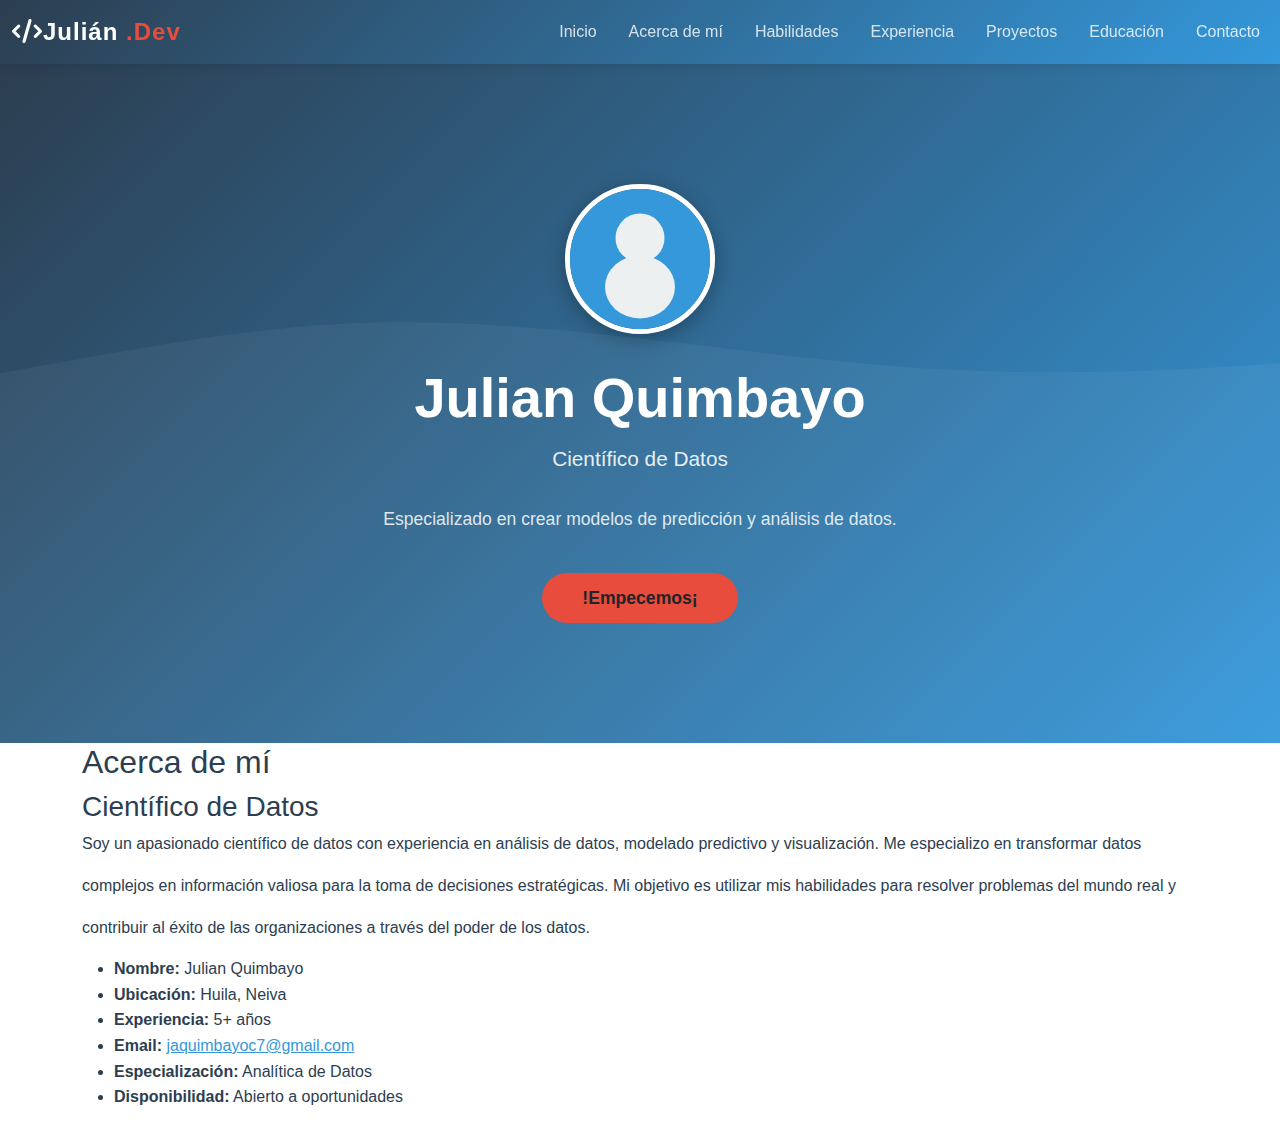
<file: Portafolio Actividad en clase/portafolio.html>
<!DOCTYPE html>
<html lang="es">

<head>
    <meta charset="UTF-8">
    <meta name="viewport" content="width=device-width, initial-scale=1.0">
    <title>Portafolio CV - Desarrollador</title>

    <!--Bootstrap 5 CSS-->
    <link href="https://cdnjs.cloudflare.com/ajax/libs/bootstrap/5.3.0/css/bootstrap.min.css" rel="stylesheet">

    <!--Font Awesome CSS-->
    <link href="https://cdnjs.cloudflare.com/ajax/libs/font-awesome/6.4.0/css/all.min.css" rel="stylesheet">

    <!--CSS Personalizado-->
    <link href="styles-portafolio.css" rel="stylesheet">

</head>

<body>
    <!-- ========================
     BARRA DE NAVEGACIÓN
    =============================-->
    <nav class="navbar navbar-expand-lg navbar-dark">
        <div class="container-fluid">
            <a class="navbar-brand" href="#inicio">
                <i class="fas fa-code"></i>Julián <span>.Dev</span>
            </a>
            <button class="navbar-toggler" type="button" data-bs-toggle="collapse" data-b-target="#navbarNav"
                aria-controls="navbarNav" aria-expanded="false" aria-label="Toggle navigation">
                <span class="navbar-toggler-icon"></span>
            </button>
            <div class="collapse navbar-collapse" id="navbarNav">
                <ul class="navbar-nav ms-auto">
                    <li class="nav-item">
                        <a class="nav-link" href="#inicio">Inicio</a>
                    </li>
                    <li class="nav-item">
                        <a class="nav-link" href="#acerca">Acerca de mí</a>
                    </li>
                    <li class="nav-item">
                        <a class="nav-link" href="#habilidades">Habilidades</a>
                    </li>
                    <li class="nav-item">
                        <a class="nav-link" href="#experiencia">Experiencia</a>
                    </li>
                    <li class="nav-item">
                        <a class="nav-link" href="#proyectos">Proyectos</a>
                    </li>
                    <li class="nav-item">
                        <a class="nav-link" href="#educacion">Educación</a>
                    </li>
                    <li class="nav-item">
                        <a class="nav-link" href="#contacto">Contacto</a>
                    </li>
                </ul>
            </div>
        </div>
    </nav>
    <!-- ========================
     SECCIÓN HERO
    =============================-->
    <section id="inicio" class="hero">
        <div class="hero-content">
            <svg class="hero-image" viewBox="0 0 200 200" xmlns="http://www.w3.org/2000/svg">
                <rect width="200" height="200" fill="#3498db" />
                <circle cx="100" cy="70" r="35" fill="#ecf0f1" />
                <ellipse cx="100" cy="140" rx="50" ry="45" fill="#ecf0f1" />
            </svg>
            <h1>Julian Quimbayo</h1>
            <p class="subtitle">Científico de Datos</p>
            <p class="description">Especializado en crear modelos de predicción y análisis de datos.</p>
            <a href="#contacto" class="btn btn-primary-custom">!Empecemos¡</a>



        </div>

    </section>
<!-- ========================
     SECCIÓN ACERCA DE MI
    =============================-->
    <section id="acerca" class="about">
        <div class="container">
            <h2 class="section-title">
                Acerca de mí
            </h2>
            <div class="about-content">
                <div class="about-text">
                    <h3>Científico de Datos</h3>
                    <p>
                        Soy un apasionado científico de datos con experiencia en análisis de datos,
                        modelado predictivo y visualización. Me especializo en transformar datos </p>
                    <p>complejos en información valiosa para la toma de decisiones estratégicas.
                        Mi objetivo es utilizar mis habilidades para resolver problemas del mundo real y</p>
                    <p>contribuir al éxito de las organizaciones a través del poder de los datos.</p>
                    </p>
                </div>
                <div>
                    <ul class="info-list">
                        <li>
                            <strong>Nombre:</strong> <span>Julian Quimbayo</span>
                        </li>
                        <li>
                            <strong>Ubicación:</strong> <span>Huila, Neiva</span>
                        </li>
                        <li>
                            <strong>Experiencia:</strong> <span>5+ años</span>
                        </li>
                        <li>
                            <strong>Email:</strong> <span><a href="mailto:jaquimbayoc7@gmail.com"
                                    style="color: var(--secondary-color);">jaquimbayoc7@gmail.com</a></span>
                        </li>
                        <li>
                            <strong>Especialización:</strong> <span>Analítica de Datos</span>
                        </li>
                        <li>
                            <strong>Disponibilidad:</strong> <span>Abierto a oportunidades</span>
                        </li>
                    </ul>
                </div>
            </div>
        </div>
    </section>



    <!-- Bootstrap 5 JS -->
    <script src="https://cdnjs.cloudflare.com/ajax/libs/bootstrap/5.3.0/js/bootstrap.bundle.min.js"></script>
</body>

</html>
</file>
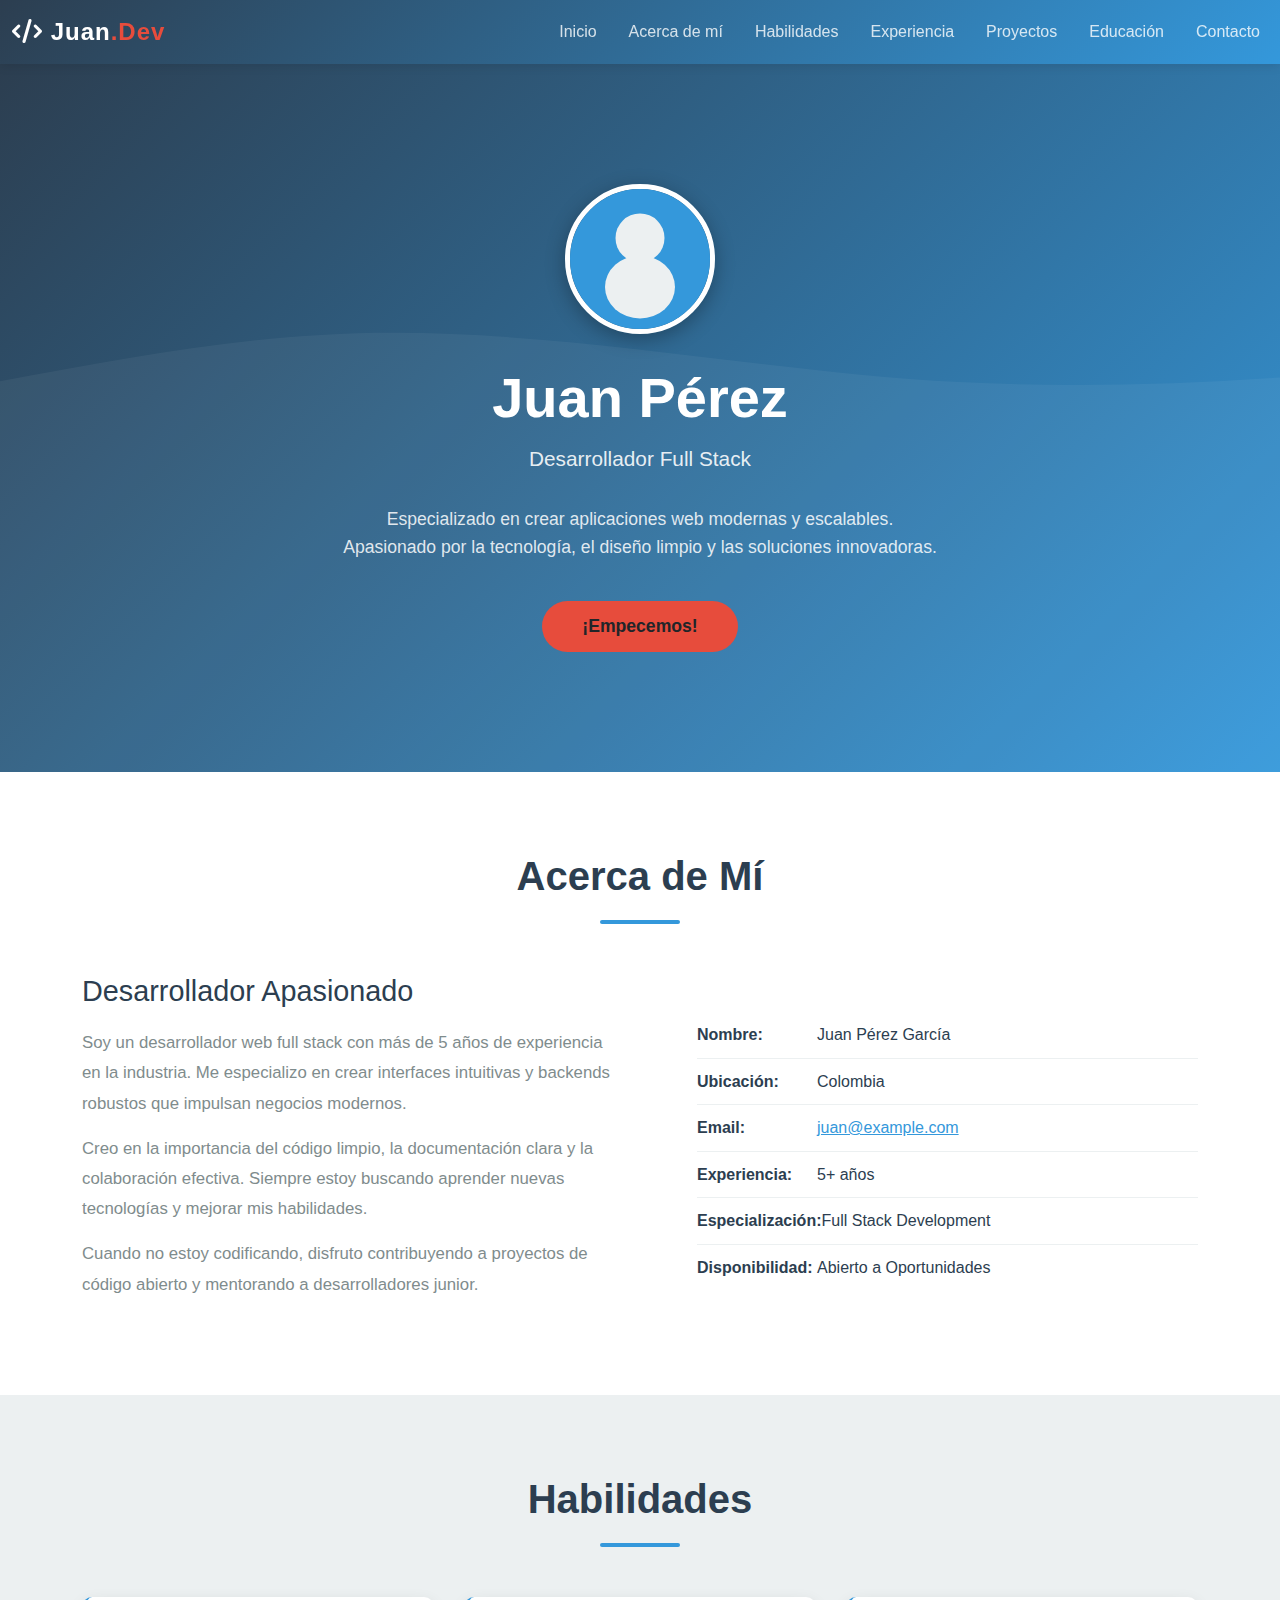
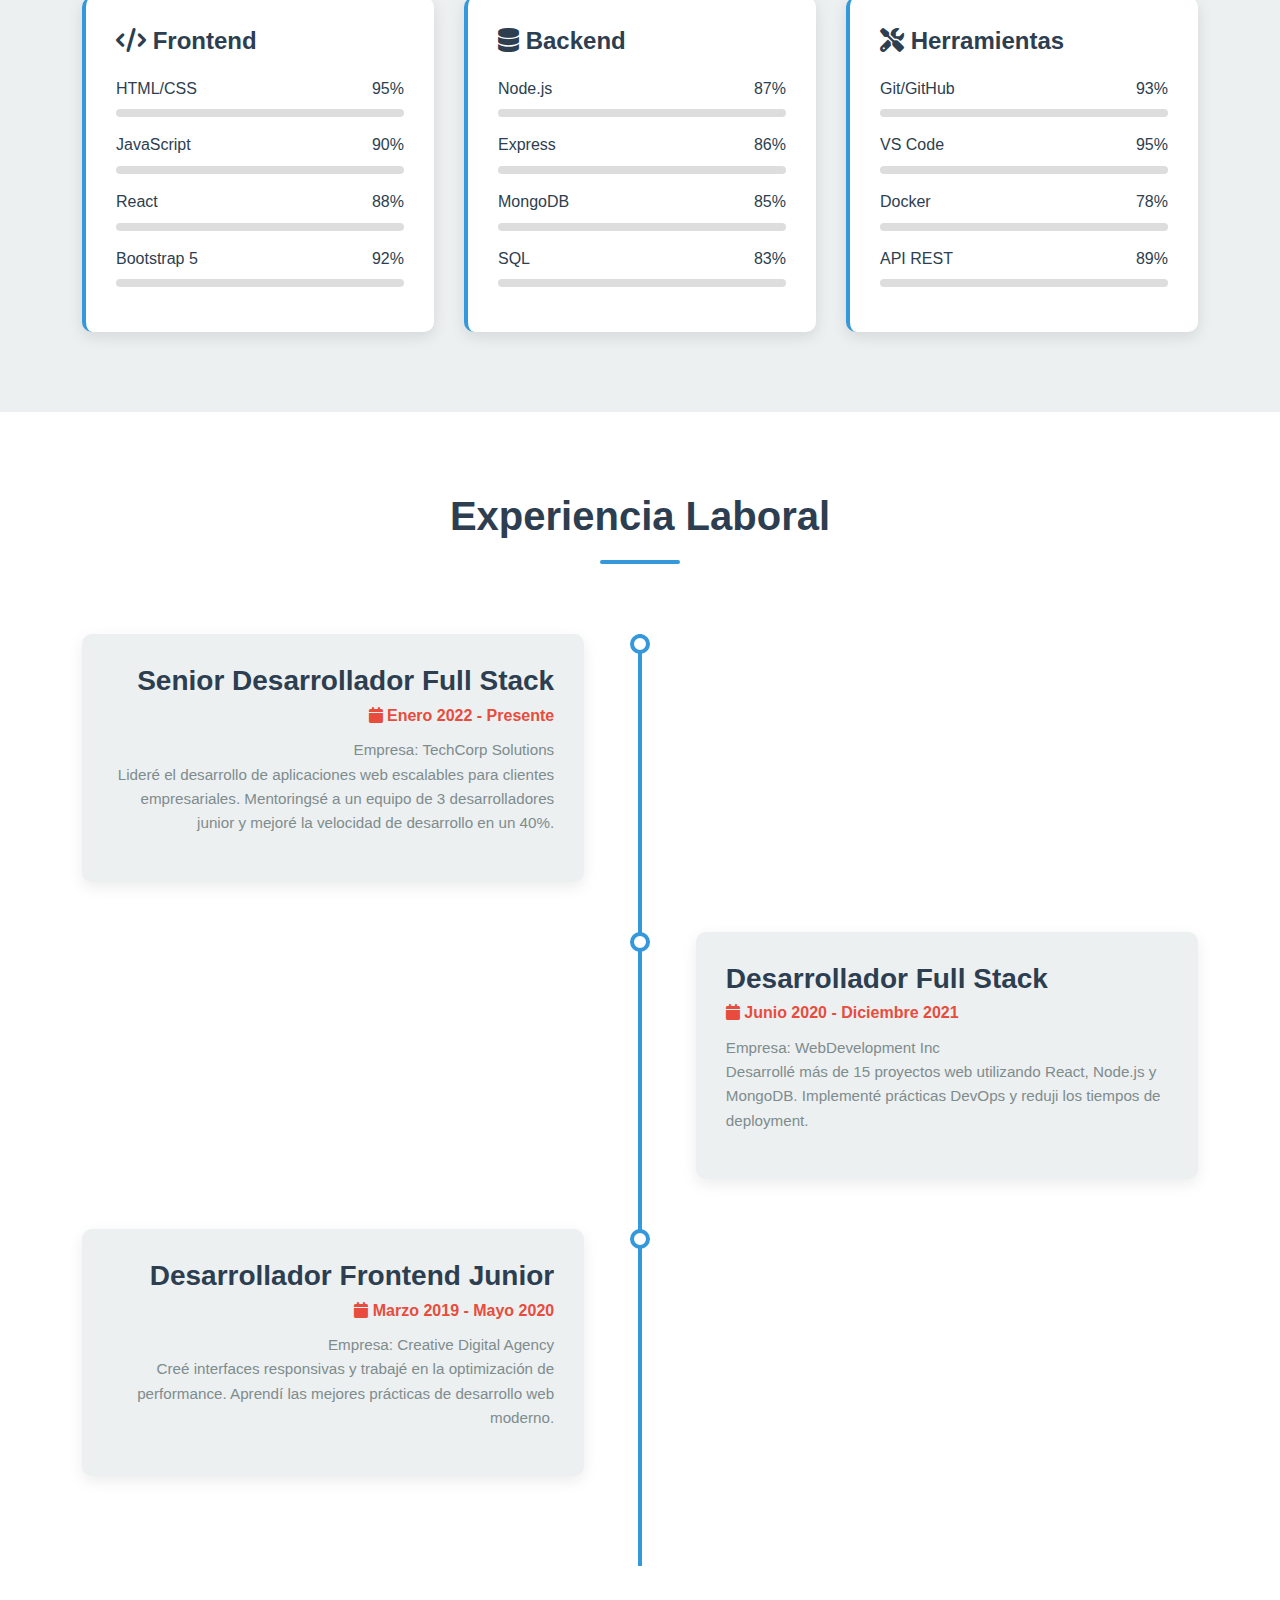
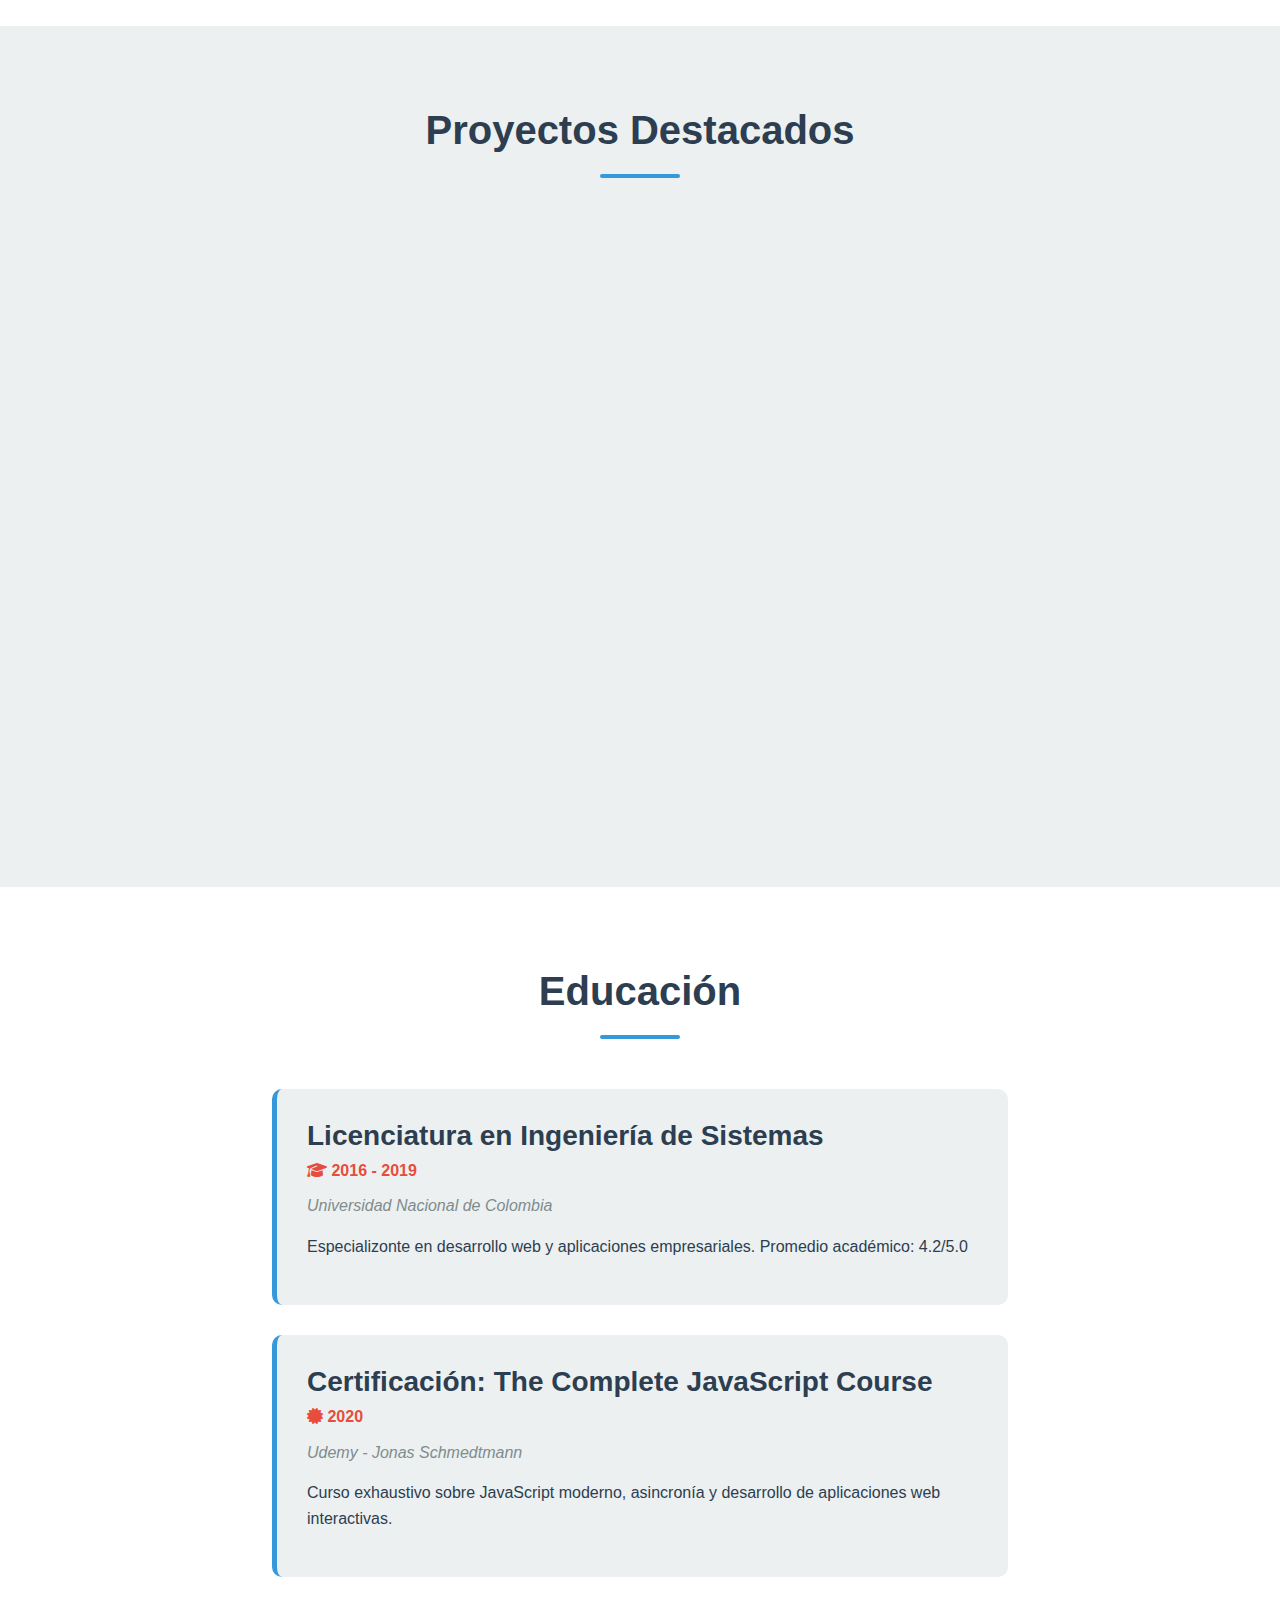
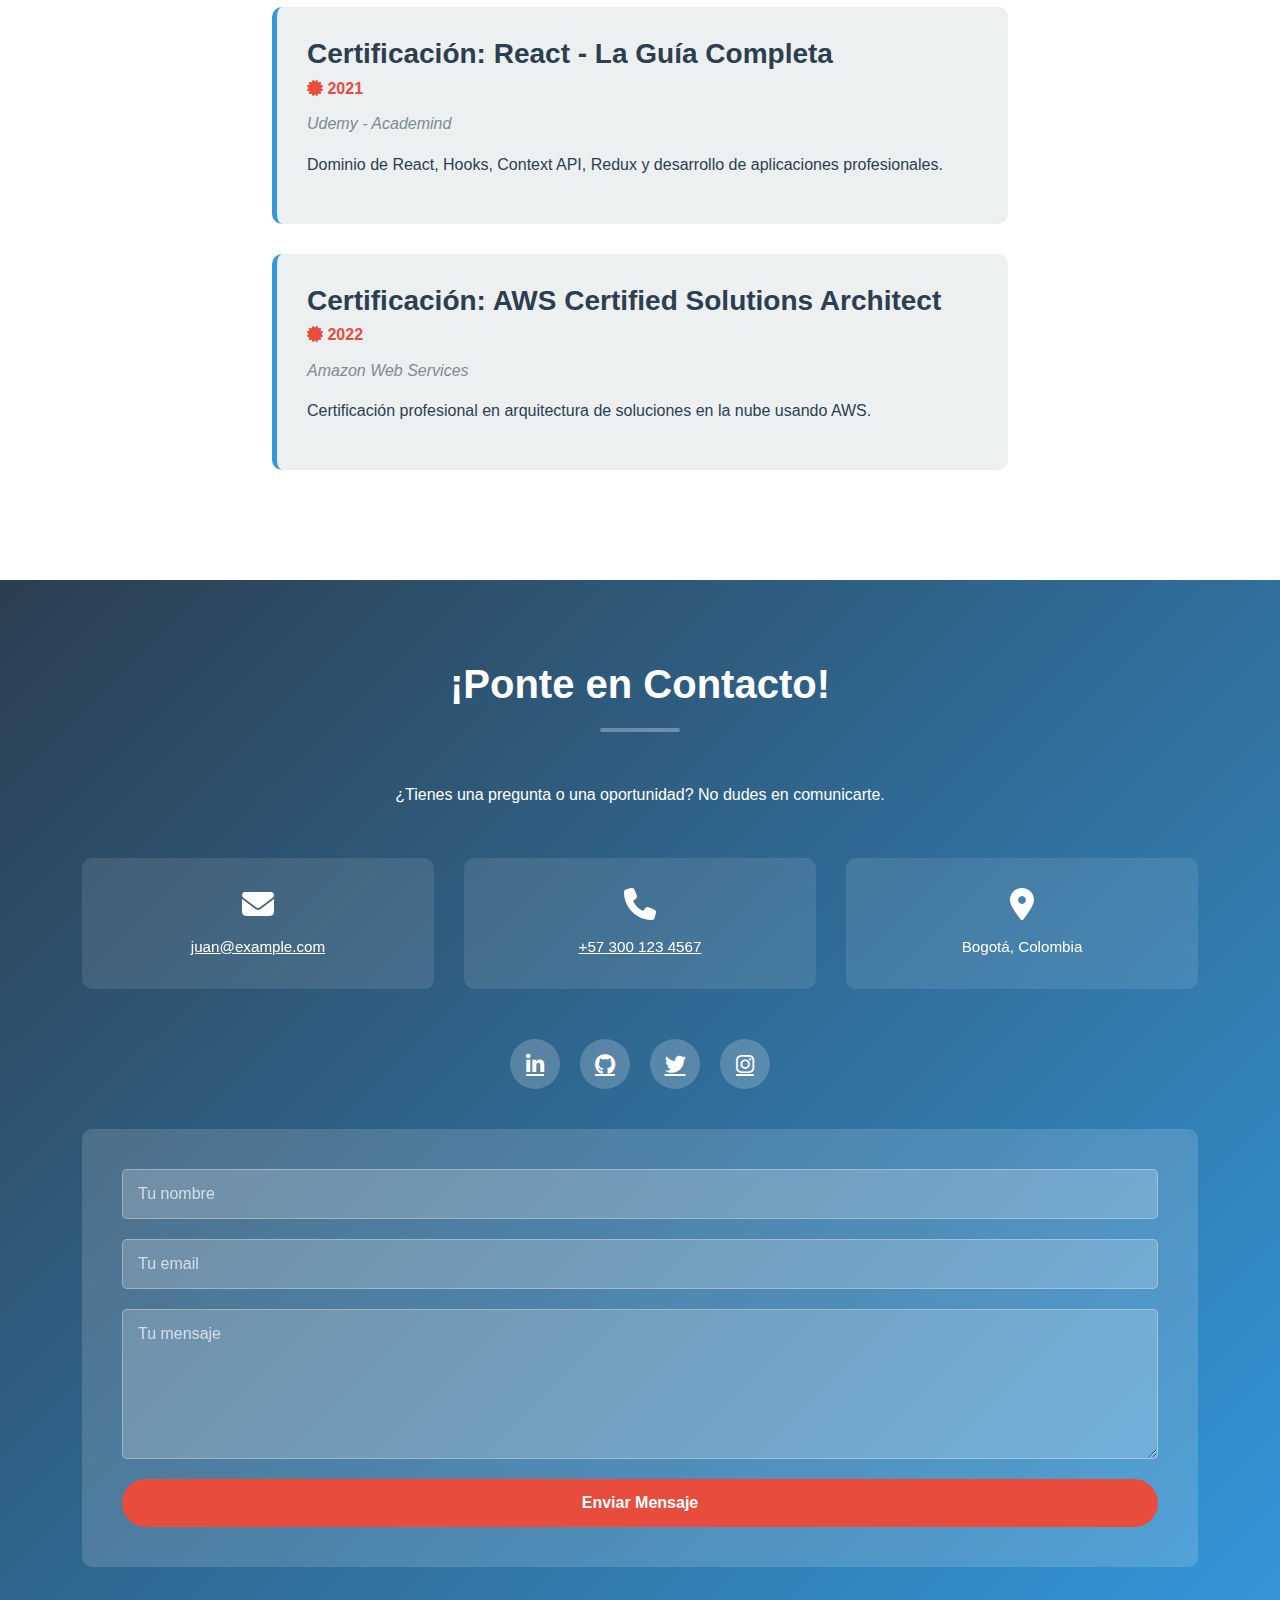
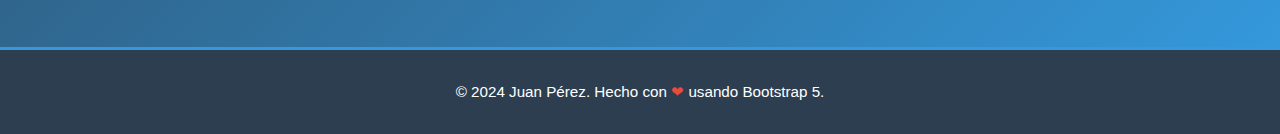
<file: material-programacion-web/03-week/01-session/portafolio-cv-tutorial.html>
<!DOCTYPE html>
<html lang="es">
<head>
    <meta charset="UTF-8">
    <meta name="viewport" content="width=device-width, initial-scale=1.0">
    <title>Portafolio CV - Desarrollador</title>
    
    <!-- Bootstrap 5 CSS -->
    <link href="https://cdnjs.cloudflare.com/ajax/libs/bootstrap/5.3.0/css/bootstrap.min.css" rel="stylesheet">
    
    <!-- Font Awesome para iconos -->
    <link href="https://cdnjs.cloudflare.com/ajax/libs/font-awesome/6.4.0/css/all.min.css" rel="stylesheet">
    
    <!-- CSS Personalizado -->
    <link rel="stylesheet" href="estilos-portafolio.css">
</head>
<body>
    <!-- ===============================
         BARRA DE NAVEGACIÓN
         =============================== -->
    <nav class="navbar navbar-expand-lg navbar-dark">
        <div class="container-fluid">
            <a class="navbar-brand" href="#inicio">
                <i class="fas fa-code"></i> Juan<span>.Dev</span>
            </a>
            <button class="navbar-toggler" type="button" data-bs-toggle="collapse" data-bs-target="#navbarNav" aria-controls="navbarNav" aria-expanded="false" aria-label="Toggle navigation">
                <span class="navbar-toggler-icon"></span>
            </button>
            <div class="collapse navbar-collapse" id="navbarNav">
                <ul class="navbar-nav ms-auto">
                    <li class="nav-item">
                        <a class="nav-link" href="#inicio">Inicio</a>
                    </li>
                    <li class="nav-item">
                        <a class="nav-link" href="#acerca">Acerca de mí</a>
                    </li>
                    <li class="nav-item">
                        <a class="nav-link" href="#habilidades">Habilidades</a>
                    </li>
                    <li class="nav-item">
                        <a class="nav-link" href="#experiencia">Experiencia</a>
                    </li>
                    <li class="nav-item">
                        <a class="nav-link" href="#proyectos">Proyectos</a>
                    </li>
                    <li class="nav-item">
                        <a class="nav-link" href="#educacion">Educación</a>
                    </li>
                    <li class="nav-item">
                        <a class="nav-link" href="#contacto">Contacto</a>
                    </li>
                </ul>
            </div>
        </div>
    </nav>

    <!-- ===============================
         SECCIÓN HERO
         =============================== -->
    <section id="inicio" class="hero">
        <div class="hero-content">
            <!-- Puedes reemplazar esto con una URL de imagen real -->
            <svg class="hero-image" viewBox="0 0 200 200" xmlns="http://www.w3.org/2000/svg">
                <rect width="200" height="200" fill="#3498db"/>
                <circle cx="100" cy="70" r="35" fill="#ecf0f1"/>
                <ellipse cx="100" cy="140" rx="50" ry="45" fill="#ecf0f1"/>
            </svg>

            <h1>Juan Pérez</h1>
            <p class="subtitle">Desarrollador Full Stack</p>
            <p class="description">
                Especializado en crear aplicaciones web modernas y escalables. 
                Apasionado por la tecnología, el diseño limpio y las soluciones innovadoras.
            </p>
            <a href="#contacto" class="btn btn-primary-custom">¡Empecemos!</a>
        </div>
    </section>

    <!-- ===============================
         SECCIÓN ACERCA DE MÍ
         =============================== -->
    <section id="acerca" class="about">
        <div class="container">
            <h2 class="section-title">Acerca de Mí</h2>
            <div class="about-content">
                <div class="about-text">
                    <h3>Desarrollador Apasionado</h3>
                    <p>
                        Soy un desarrollador web full stack con más de 5 años de experiencia en la industria. 
                        Me especializo en crear interfaces intuitivas y backends robustos que impulsan negocios modernos.
                    </p>
                    <p>
                        Creo en la importancia del código limpio, la documentación clara y la colaboración efectiva. 
                        Siempre estoy buscando aprender nuevas tecnologías y mejorar mis habilidades.
                    </p>
                    <p>
                        Cuando no estoy codificando, disfruto contribuyendo a proyectos de código abierto y mentorando a desarrolladores junior.
                    </p>
                </div>
                <div>
                    <ul class="info-list">
                        <li>
                            <strong>Nombre:</strong>
                            <span>Juan Pérez García</span>
                        </li>
                        <li>
                            <strong>Ubicación:</strong>
                            <span>Colombia</span>
                        </li>
                        <li>
                            <strong>Email:</strong>
                            <span><a href="mailto:juan@example.com" style="color: var(--secondary-color);">juan@example.com</a></span>
                        </li>
                        <li>
                            <strong>Experiencia:</strong>
                            <span>5+ años</span>
                        </li>
                        <li>
                            <strong>Especialización:</strong>
                            <span>Full Stack Development</span>
                        </li>
                        <li>
                            <strong>Disponibilidad:</strong>
                            <span>Abierto a Oportunidades</span>
                        </li>
                    </ul>
                </div>
            </div>
        </div>
    </section>

    <!-- ===============================
         SECCIÓN HABILIDADES
         =============================== -->
    <section id="habilidades" class="skills">
        <div class="container">
            <h2 class="section-title">Habilidades</h2>
            <div class="skills-grid">
                <!-- Frontend -->
                <div class="skill-card" data-skill="frontend">
                    <h4><i class="fas fa-code"></i> Frontend</h4>
                    <div class="skill-item">
                        <div class="skill-name">
                            <span>HTML/CSS</span>
                            <span>95%</span>
                        </div>
                        <div class="skill-bar">
                            <div class="skill-progress" style="--target: 95%"></div>
                        </div>
                    </div>
                    <div class="skill-item">
                        <div class="skill-name">
                            <span>JavaScript</span>
                            <span>90%</span>
                        </div>
                        <div class="skill-bar">
                            <div class="skill-progress" style="--target: 90%"></div>
                        </div>
                    </div>
                    <div class="skill-item">
                        <div class="skill-name">
                            <span>React</span>
                            <span>88%</span>
                        </div>
                        <div class="skill-bar">
                            <div class="skill-progress" style="--target: 88%"></div>
                        </div>
                    </div>
                    <div class="skill-item">
                        <div class="skill-name">
                            <span>Bootstrap 5</span>
                            <span>92%</span>
                        </div>
                        <div class="skill-bar">
                            <div class="skill-progress" style="--target: 92%"></div>
                        </div>
                    </div>
                </div>

                <!-- Backend -->
                <div class="skill-card" data-skill="backend">
                    <h4><i class="fas fa-database"></i> Backend</h4>
                    <div class="skill-item">
                        <div class="skill-name">
                            <span>Node.js</span>
                            <span>87%</span>
                        </div>
                        <div class="skill-bar">
                            <div class="skill-progress" style="--target: 87%"></div>
                        </div>
                    </div>
                    <div class="skill-item">
                        <div class="skill-name">
                            <span>Express</span>
                            <span>86%</span>
                        </div>
                        <div class="skill-bar">
                            <div class="skill-progress" style="--target: 86%"></div>
                        </div>
                    </div>
                    <div class="skill-item">
                        <div class="skill-name">
                            <span>MongoDB</span>
                            <span>85%</span>
                        </div>
                        <div class="skill-bar">
                            <div class="skill-progress" style="--target: 85%"></div>
                        </div>
                    </div>
                    <div class="skill-item">
                        <div class="skill-name">
                            <span>SQL</span>
                            <span>83%</span>
                        </div>
                        <div class="skill-bar">
                            <div class="skill-progress" style="--target: 83%"></div>
                        </div>
                    </div>
                </div>

                <!-- Herramientas -->
                <div class="skill-card" data-skill="tools">
                    <h4><i class="fas fa-tools"></i> Herramientas</h4>
                    <div class="skill-item">
                        <div class="skill-name">
                            <span>Git/GitHub</span>
                            <span>93%</span>
                        </div>
                        <div class="skill-bar">
                            <div class="skill-progress" style="--target: 93%"></div>
                        </div>
                    </div>
                    <div class="skill-item">
                        <div class="skill-name">
                            <span>VS Code</span>
                            <span>95%</span>
                        </div>
                        <div class="skill-bar">
                            <div class="skill-progress" style="--target: 95%"></div>
                        </div>
                    </div>
                    <div class="skill-item">
                        <div class="skill-name">
                            <span>Docker</span>
                            <span>78%</span>
                        </div>
                        <div class="skill-bar">
                            <div class="skill-progress" style="--target: 78%"></div>
                        </div>
                    </div>
                    <div class="skill-item">
                        <div class="skill-name">
                            <span>API REST</span>
                            <span>89%</span>
                        </div>
                        <div class="skill-bar">
                            <div class="skill-progress" style="--target: 89%"></div>
                        </div>
                    </div>
                </div>
            </div>
        </div>
    </section>

    <!-- ===============================
         SECCIÓN EXPERIENCIA
         =============================== -->
    <section id="experiencia" class="experience">
        <div class="container">
            <h2 class="section-title">Experiencia Laboral</h2>
            <div class="timeline">
                <!-- Experiencia 1 -->
                <div class="timeline-item">
                    <div class="timeline-content">
                        <h3>Senior Desarrollador Full Stack</h3>
                        <div class="timeline-date">
                            <i class="fas fa-calendar"></i> Enero 2022 - Presente
                        </div>
                        <p class="timeline-description">
                            Empresa: TechCorp Solutions<br>
                            Lideré el desarrollo de aplicaciones web escalables para clientes empresariales. 
                            Mentoringsé a un equipo de 3 desarrolladores junior y mejoré la velocidad de desarrollo en un 40%.
                        </p>
                    </div>
                </div>

                <!-- Experiencia 2 -->
                <div class="timeline-item">
                    <div class="timeline-content">
                        <h3>Desarrollador Full Stack</h3>
                        <div class="timeline-date">
                            <i class="fas fa-calendar"></i> Junio 2020 - Diciembre 2021
                        </div>
                        <p class="timeline-description">
                            Empresa: WebDevelopment Inc<br>
                            Desarrollé más de 15 proyectos web utilizando React, Node.js y MongoDB. 
                            Implementé prácticas DevOps y reduji los tiempos de deployment.
                        </p>
                    </div>
                </div>

                <!-- Experiencia 3 -->
                <div class="timeline-item">
                    <div class="timeline-content">
                        <h3>Desarrollador Frontend Junior</h3>
                        <div class="timeline-date">
                            <i class="fas fa-calendar"></i> Marzo 2019 - Mayo 2020
                        </div>
                        <p class="timeline-description">
                            Empresa: Creative Digital Agency<br>
                            Creé interfaces responsivas y trabajé en la optimización de performance. 
                            Aprendí las mejores prácticas de desarrollo web moderno.
                        </p>
                    </div>
                </div>
            </div>
        </div>
    </section>

    <!-- ===============================
         SECCIÓN PROYECTOS
         =============================== -->
    <section id="proyectos" class="projects">
        <div class="container">
            <h2 class="section-title">Proyectos Destacados</h2>
            <div class="projects-grid">
                <!-- Proyecto 1 -->
                <div class="project-card fade-in-up">
                    <div class="project-image">
                        <i class="fas fa-shopping-cart"></i>
                    </div>
                    <div class="project-content">
                        <h3>E-Commerce Platform</h3>
                        <p>
                            Plataforma de comercio electrónico completa con carrito de compras, 
                            sistema de pagos, y panel de administración. Más de 1000 usuarios activos.
                        </p>
                        <div class="project-tags">
                            <span class="tag">React</span>
                            <span class="tag">Node.js</span>
                            <span class="tag">MongoDB</span>
                            <span class="tag">Stripe</span>
                        </div>
                        <div class="project-links">
                            <a href="#" title="Ver proyecto">
                                <i class="fas fa-external-link-alt"></i> Demo
                            </a>
                            <a href="#" title="Ver código">
                                <i class="fas fa-github"></i> Código
                            </a>
                        </div>
                    </div>
                </div>

                <!-- Proyecto 2 -->
                <div class="project-card fade-in-up">
                    <div class="project-image">
                        <i class="fas fa-tasks"></i>
                    </div>
                    <div class="project-content">
                        <h3>Gestión de Tareas</h3>
                        <p>
                            Aplicación web para gestión de proyectos y tareas con colaboración en tiempo real, 
                            notificaciones y reportes analíticos.
                        </p>
                        <div class="project-tags">
                            <span class="tag">Vue.js</span>
                            <span class="tag">Firebase</span>
                            <span class="tag">WebSocket</span>
                        </div>
                        <div class="project-links">
                            <a href="#" title="Ver proyecto">
                                <i class="fas fa-external-link-alt"></i> Demo
                            </a>
                            <a href="#" title="Ver código">
                                <i class="fas fa-github"></i> Código
                            </a>
                        </div>
                    </div>
                </div>

                <!-- Proyecto 3 -->
                <div class="project-card fade-in-up">
                    <div class="project-image">
                        <i class="fas fa-chart-line"></i>
                    </div>
                    <div class="project-content">
                        <h3>Dashboard Analítico</h3>
                        <p>
                            Dashboard interactivo con visualización de datos en tiempo real. 
                            Integración con múltiples APIs y gráficos animados.
                        </p>
                        <div class="project-tags">
                            <span class="tag">React</span>
                            <span class="tag">Chart.js</span>
                            <span class="tag">API REST</span>
                        </div>
                        <div class="project-links">
                            <a href="#" title="Ver proyecto">
                                <i class="fas fa-external-link-alt"></i> Demo
                            </a>
                            <a href="#" title="Ver código">
                                <i class="fas fa-github"></i> Código
                            </a>
                        </div>
                    </div>
                </div>
            </div>
        </div>
    </section>

    <!-- ===============================
         SECCIÓN EDUCACIÓN
         =============================== -->
    <section id="educacion" class="education">
        <div class="container">
            <h2 class="section-title">Educación</h2>
            <div class="row">
                <div class="col-lg-8 mx-auto">
                    <!-- Educación 1 -->
                    <div class="education-item">
                        <h3>Licenciatura en Ingeniería de Sistemas</h3>
                        <div class="education-date">
                            <i class="fas fa-graduation-cap"></i> 2016 - 2019
                        </div>
                        <p class="education-school">Universidad Nacional de Colombia</p>
                        <p>
                            Especializonte en desarrollo web y aplicaciones empresariales. 
                            Promedio académico: 4.2/5.0
                        </p>
                    </div>

                    <!-- Educación 2 -->
                    <div class="education-item">
                        <h3>Certificación: The Complete JavaScript Course</h3>
                        <div class="education-date">
                            <i class="fas fa-certificate"></i> 2020
                        </div>
                        <p class="education-school">Udemy - Jonas Schmedtmann</p>
                        <p>
                            Curso exhaustivo sobre JavaScript moderno, asincronía y desarrollo de aplicaciones web interactivas.
                        </p>
                    </div>

                    <!-- Educación 3 -->
                    <div class="education-item">
                        <h3>Certificación: React - La Guía Completa</h3>
                        <div class="education-date">
                            <i class="fas fa-certificate"></i> 2021
                        </div>
                        <p class="education-school">Udemy - Academind</p>
                        <p>
                            Dominio de React, Hooks, Context API, Redux y desarrollo de aplicaciones profesionales.
                        </p>
                    </div>

                    <!-- Educación 4 -->
                    <div class="education-item">
                        <h3>Certificación: AWS Certified Solutions Architect</h3>
                        <div class="education-date">
                            <i class="fas fa-certificate"></i> 2022
                        </div>
                        <p class="education-school">Amazon Web Services</p>
                        <p>
                            Certificación profesional en arquitectura de soluciones en la nube usando AWS.
                        </p>
                    </div>
                </div>
            </div>
        </div>
    </section>

    <!-- ===============================
         SECCIÓN CONTACTO
         =============================== -->
    <section id="contacto" class="contact">
        <div class="container">
            <h2 class="section-title">¡Ponte en Contacto!</h2>
            <p>¿Tienes una pregunta o una oportunidad? No dudes en comunicarte.</p>

            <div class="contact-info">
                <div class="contact-info-item">
                    <i class="fas fa-envelope"></i>
                    <p><a href="mailto:juan@example.com" style="color: white;">juan@example.com</a></p>
                </div>
                <div class="contact-info-item">
                    <i class="fas fa-phone"></i>
                    <p><a href="tel:+573001234567" style="color: white;">+57 300 123 4567</a></p>
                </div>
                <div class="contact-info-item">
                    <i class="fas fa-map-marker-alt"></i>
                    <p>Bogotá, Colombia</p>
                </div>
            </div>

            <div class="social-links">
                <a href="#" title="LinkedIn" class="social-link">
                    <i class="fab fa-linkedin-in"></i>
                </a>
                <a href="#" title="GitHub" class="social-link">
                    <i class="fab fa-github"></i>
                </a>
                <a href="#" title="Twitter" class="social-link">
                    <i class="fab fa-twitter"></i>
                </a>
                <a href="#" title="Instagram" class="social-link">
                    <i class="fab fa-instagram"></i>
                </a>
            </div>

            <div class="contact-form">
                <form id="contactForm">
                    <div class="mb-3">
                        <input 
                            type="text" 
                            class="form-control" 
                            id="name" 
                            placeholder="Tu nombre"
                            required
                        >
                    </div>
                    <div class="mb-3">
                        <input 
                            type="email" 
                            class="form-control" 
                            id="email" 
                            placeholder="Tu email"
                            required
                        >
                    </div>
                    <div class="mb-3">
                        <textarea 
                            class="form-control" 
                            id="message" 
                            placeholder="Tu mensaje"
                            required
                        ></textarea>
                    </div>
                    <button type="submit" class="btn btn-submit">Enviar Mensaje</button>
                </form>
            </div>
        </div>
    </section>

    <!-- ===============================
         FOOTER
         =============================== -->
    <footer>
        <div class="container">
            <p>
                &copy; 2024 Juan Pérez. Hecho con <span class="heart">❤</span> usando Bootstrap 5.
            </p>
        </div>
    </footer>

    <!-- Back to Top Button -->
    <div class="back-to-top" id="backToTop">
        <i class="fas fa-arrow-up"></i>
    </div>

    <!-- Bootstrap 5 JS -->
    <script src="https://cdnjs.cloudflare.com/ajax/libs/bootstrap/5.3.0/js/bootstrap.bundle.min.js"></script>

    <!-- JavaScript Personalizado -->
    <script>
        // ===============================
        // VARIABLES GLOBALES
        // ===============================
        const backToTopBtn = document.getElementById('backToTop');
        const skillProgressBars = document.querySelectorAll('.skill-progress');
        const contactForm = document.getElementById('contactForm');

        // ===============================
        // BACK TO TOP BUTTON
        // ===============================
        window.addEventListener('scroll', () => {
            if (window.pageYOffset > 300) {
                backToTopBtn.classList.add('show');
            } else {
                backToTopBtn.classList.remove('show');
            }
        });

        backToTopBtn.addEventListener('click', () => {
            window.scrollTo({
                top: 0,
                behavior: 'smooth'
            });
        });

        // ===============================
        // ANIMACIÓN DE BARRAS DE HABILIDADES
        // ===============================
        const observerOptions = {
            threshold: 0.5,
            rootMargin: '0px 0px -100px 0px'
        };

        const observer = new IntersectionObserver((entries) => {
            entries.forEach(entry => {
                if (entry.isIntersecting) {
                    const progressBar = entry.target;
                    const targetWidth = progressBar.style.getPropertyValue('--target') || '0';
                    
                    // Animar la barra
                    let currentWidth = 0;
                    const increment = parseFloat(targetWidth) / 50;
                    const interval = setInterval(() => {
                        currentWidth += increment;
                        if (currentWidth >= parseFloat(targetWidth)) {
                            currentWidth = parseFloat(targetWidth);
                            clearInterval(interval);
                        }
                        progressBar.style.width = currentWidth + '%';
                    }, 20);
                    
                    observer.unobserve(progressBar);
                }
            });
        }, observerOptions);

        skillProgressBars.forEach(bar => {
            bar.style.width = '0%';
            observer.observe(bar);
        });

        // ===============================
        // FORMULARIO DE CONTACTO
        // ===============================
        contactForm.addEventListener('submit', (e) => {
            e.preventDefault();

            const name = document.getElementById('name').value;
            const email = document.getElementById('email').value;
            const message = document.getElementById('message').value;

            // Validación básica
            if (!name || !email || !message) {
                mostrarAlerta('Por favor completa todos los campos', 'warning');
                return;
            }

            // Validar email
            const emailRegex = /^[^\s@]+@[^\s@]+\.[^\s@]+$/;
            if (!emailRegex.test(email)) {
                mostrarAlerta('Por favor ingresa un email válido', 'warning');
                return;
            }

            // Simular envío de email
            const btnSubmit = contactForm.querySelector('.btn-submit');
            const textOriginal = btnSubmit.textContent;
            btnSubmit.textContent = 'Enviando...';
            btnSubmit.disabled = true;

            setTimeout(() => {
                mostrarAlerta('¡Mensaje enviado exitosamente! Nos pondremos en contacto pronto.', 'success');
                contactForm.reset();
                btnSubmit.textContent = textOriginal;
                btnSubmit.disabled = false;
            }, 1500);
        });

        // ===============================
        // FUNCIÓN PARA MOSTRAR ALERTAS
        // ===============================
        function mostrarAlerta(mensaje, tipo = 'info') {
            const alertDiv = document.createElement('div');
            alertDiv.className = `alert alert-${tipo} alert-dismissible fade show position-fixed`;
            alertDiv.style.cssText = `
                top: 100px;
                right: 20px;
                z-index: 5000;
                min-width: 300px;
            `;
            alertDiv.textContent = mensaje;
            alertDiv.innerHTML += '<button type="button" class="btn-close" data-bs-dismiss="alert"></button>';

            document.body.appendChild(alertDiv);

            setTimeout(() => {
                alertDiv.remove();
            }, 4000);
        }

        // ===============================
        // EFECTO DE FADE-IN AL SCROLL
        // =============================== */
        const fadeElements = document.querySelectorAll('.fade-in-up');
        const fadeObserver = new IntersectionObserver((entries) => {
            entries.forEach(entry => {
                if (entry.isIntersecting) {
                    entry.target.style.opacity = '1';
                    fadeObserver.unobserve(entry.target);
                }
            });
        }, { threshold: 0.1 });

        fadeElements.forEach(el => {
            el.style.opacity = '0';
            el.style.transition = 'opacity 0.8s ease';
            fadeObserver.observe(el);
        });

        // ===============================
        // ACTIVE LINK EN NAVEGACIÓN
        // ===============================
        const navLinks = document.querySelectorAll('.navbar-nav .nav-link');
        const sections = document.querySelectorAll('section[id]');

        window.addEventListener('scroll', () => {
            let current = '';
            
            sections.forEach(section => {
                const sectionTop = section.offsetTop;
                const sectionHeight = section.clientHeight;
                
                if (window.pageYOffset >= sectionTop - 200) {
                    current = section.getAttribute('id');
                }
            });

            navLinks.forEach(link => {
                link.classList.remove('active');
                if (link.getAttribute('href').slice(1) === current) {
                    link.classList.add('active');
                }
            });
        });

        // ===============================
        // CERRAR MENÚ MÓVIL AL HACER CLICK
        // ===============================
        const navbarToggler = document.querySelector('.navbar-toggler');
        const navbarCollapse = document.querySelector('.navbar-collapse');

        navLinks.forEach(link => {
            link.addEventListener('click', () => {
                if (navbarCollapse.classList.contains('show')) {
                    navbarToggler.click();
                }
            });
        });

        // ===============================
        // ANIMACIÓN DE ELEMENTOS AL CARGAR
        // ===============================
        window.addEventListener('load', () => {
            document.body.style.opacity = '0';
            document.body.style.transition = 'opacity 0.5s ease';
            
            setTimeout(() => {
                document.body.style.opacity = '1';
            }, 100);
        });

        // ===============================
        // LOG EN LA CONSOLA
        // ===============================
        console.log('%cBienvenido a mi portafolio', 'font-size: 20px; color: #3498db; font-weight: bold;');
        console.log('%c¿Te interesa trabajar juntos? Ponte en contacto conmigo', 'font-size: 14px; color: #e74c3c;');
    </script>
</body>
</html>
</file>
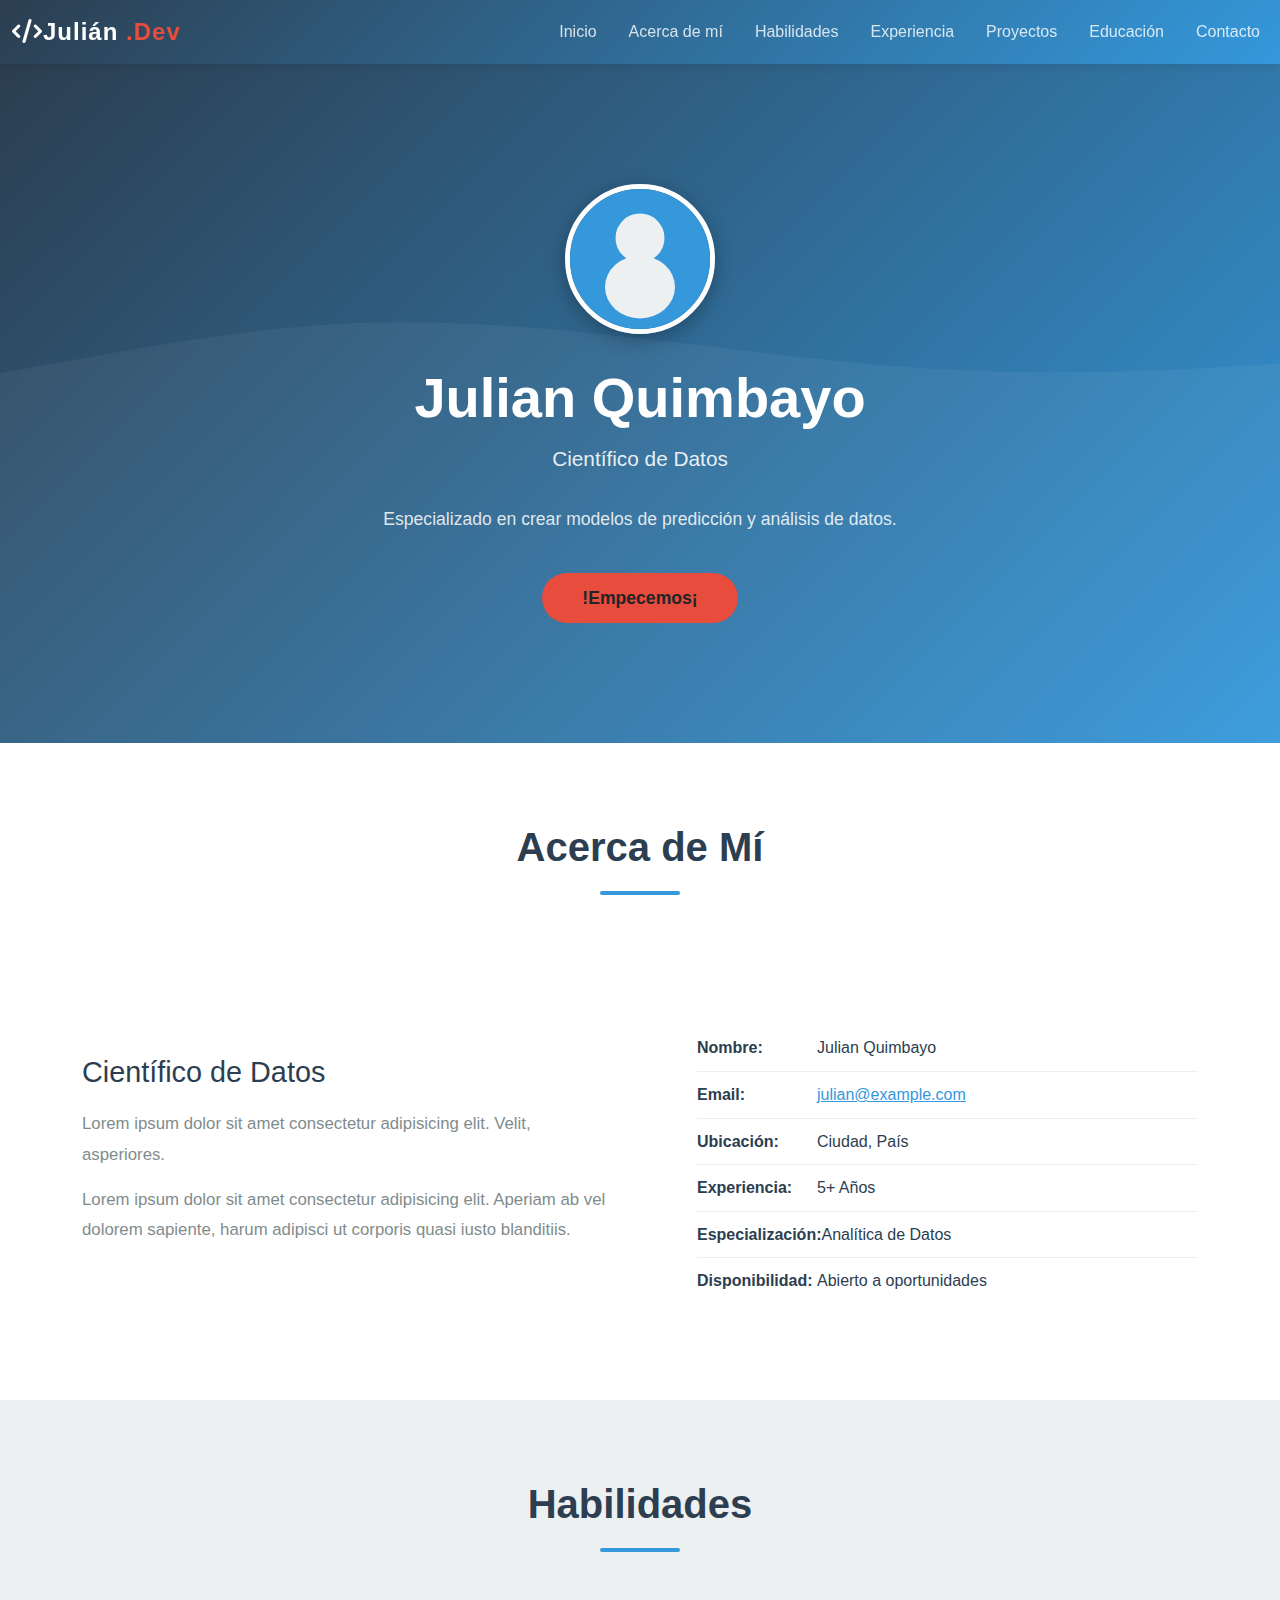
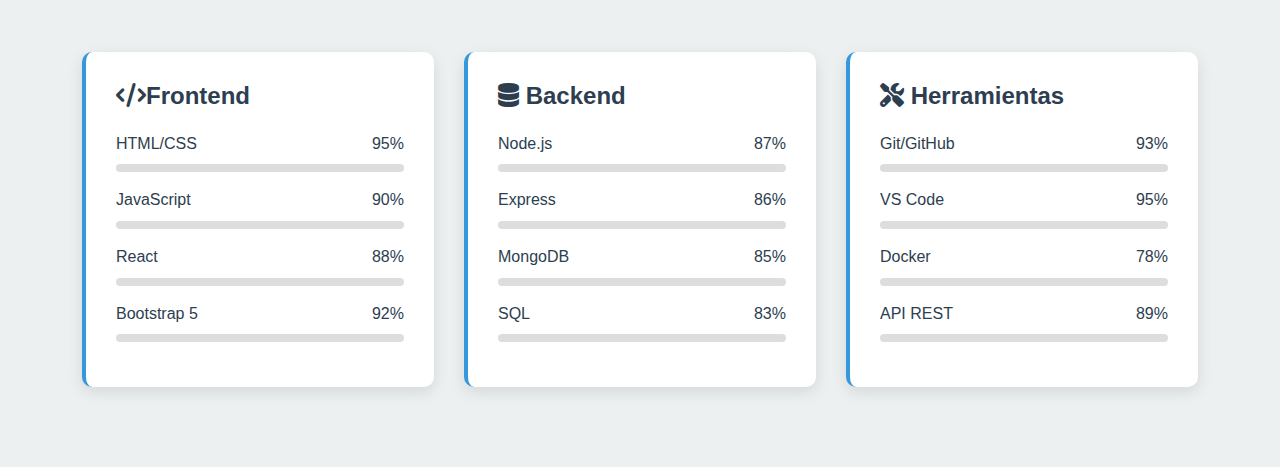
<file: material-programacion-web/03-week/03-session/portafolio.html>
<!doctype html>
<html lang="es">
  <head>
    <meta charset="UTF-8" />
    <meta name="viewport" content="width=device-width, initial-scale=1.0" />
    <title>Portafolio CV - Desarrollador</title>

    <!--Bootstrap 5 CSS-->
    <link
      href="https://cdnjs.cloudflare.com/ajax/libs/bootstrap/5.3.0/css/bootstrap.min.css"
      rel="stylesheet"
    />

    <!--Font Awesome CSS-->
    <link
      href="https://cdnjs.cloudflare.com/ajax/libs/font-awesome/6.4.0/css/all.min.css"
      rel="stylesheet"
    />

    <!--Css Personalizado-->
    <link href="styles-portafolio.css" rel="stylesheet" />
  </head>
  <body>
    <!-- ========================
     BARRA DE NAVEGACIÓN
    =============================-->
    <nav class="navbar navbar-expand-lg navbar-dark">
      <div class="container-fluid">
        <a class="navbar-brand" href="#inicio">
          <i class="fas fa-code"></i>Julián <span>.Dev</span>
        </a>
        <button
          class="navbar-toggler"
          type="button"
          data-bs-toggle="collapse"
          data-bs-target="#navbarNav"
          aria-controls="navbarNav"
          aria-expanded="false"
          aria-label="Toggle navigation"
        >
          <span class="navbar-toggler-icon"></span>
        </button>
        <div class="collapse navbar-collapse" id="navbarNav">
          <ul class="navbar-nav ms-auto">
            <li class="nav-item">
              <a class="nav-link" href="#inicio">Inicio</a>
            </li>
            <li class="nav-item">
              <a class="nav-link" href="#acerca">Acerca de mí</a>
            </li>
            <li class="nav-item">
              <a class="nav-link" href="#habilidades">Habilidades</a>
            </li>
            <li class="nav-item">
              <a class="nav-link" href="#experiencia">Experiencia</a>
            </li>
            <li class="nav-item">
              <a class="nav-link" href="#proyectos">Proyectos</a>
            </li>
            <li class="nav-item">
              <a class="nav-link" href="#educacion">Educación</a>
            </li>
            <li class="nav-item">
              <a class="nav-link" href="#contacto">Contacto</a>
            </li>
          </ul>
        </div>
      </div>
    </nav>
    <!-- ========================
     SECCIÓN HERO
    =============================-->
    <section id="inicio" class="hero">
      <div class="hero-content">
        <svg
          class="hero-image"
          viewBox="0 0 200 200"
          xmlns="http://www.w3.org/2000/svg"
        >
          <rect width="200" height="200" fill="#3498db" />
          <circle cx="100" cy="70" r="35" fill="#ecf0f1" />
          <ellipse cx="100" cy="140" rx="50" ry="45" fill="#ecf0f1" />
        </svg>
        <h1>Julian Quimbayo</h1>
        <p class="subtitle">Científico de Datos</p>
        <p class="description">
          Especializado en crear modelos de predicción y análisis de datos.
        </p>
        <a href="#contacto" class="btn btn-primary-custom">!Empecemos¡</a>
      </div>
    </section>
    <!-- ========================
     SECCIÓN ACERCA DE MI
    =============================-->
    <section id="acerca" class="about">
      <div class="container">
        <h2 class="section-title">Acerca de Mí</h2>
        <div class="about-content">
          <div class="about-text">
            <h3>Científico de Datos</h3>
            <p>
              Lorem ipsum dolor sit amet consectetur adipisicing elit. Velit,
              asperiores.
            </p>
            <p>
              Lorem ipsum dolor sit amet consectetur adipisicing elit. Aperiam
              ab vel dolorem sapiente, harum adipisci ut corporis quasi iusto
              blanditiis.
            </p>
          </div>
          <div>
            <ul class="info-list">
              <li><strong>Nombre:</strong> <span>Julian Quimbayo</span></li>
              <li>
                <strong>Email:</strong>
                <span
                  ><a
                    href="mailto:jaquimbayoc7@gmail.com"
                    style="color: var(--secondary-color)"
                    >julian@example.com</a
                  ></span
                >
              </li>
              <li><strong>Ubicación:</strong> <span>Ciudad, País</span></li>
              <li><strong>Experiencia:</strong> <span>5+ Años</span></li>
              <li>
                <strong>Especialización:</strong>
                <span>Analítica de Datos</span>
              </li>
              <li>
                <strong>Disponibilidad:</strong>
                <span>Abierto a oportunidades</span>
              </li>
            </ul>
          </div>
        </div>
      </div>
    </section>

    <!-- ========================
     SECCIÓN HABILIDADES
    =============================-->
    <section id="habilidades" class="skills">
        <div class="container">
            <h2 class="section-title">Habilidades</h2>
            <div class="skills-grid">
                <!--Frontend-->
                <div class="skill-card" data-skill="frontend">
                    <h4><i class="fas fa-code"></i>Frontend</h4>
                    <div class="skill-item">
                        <div class="skill-name">
                            <span>HTML/CSS</span>
                            <span>95%</span>
                        </div>
                        <div class="skill-bar">
                            <div class="skill-progress" style="--target: 95%"></div>
                        </div>
                    </div>
                    <div class="skill-item">
                        <div class="skill-name">
                            <span>JavaScript</span>
                            <span>90%</span>
                        </div>
                        <div class="skill-bar">
                            <div class="skill-progress" style="--target: 90%"></div>
                        </div>
                    </div>
                    <div class="skill-item">
                        <div class="skill-name">
                            <span>React</span>
                            <span>88%</span>
                        </div>
                        <div class="skill-bar">
                            <div class="skill-progress" style="--target: 88%"></div>
                        </div>
                    </div>
                    <div class="skill-item">
                        <div class="skill-name">
                            <span>Bootstrap 5</span>
                            <span>92%</span>
                        </div>
                        <div class="skill-bar">
                            <div class="skill-progress" style="--target: 92%"></div>
                        </div>
                    </div>
                </div>

                <!--Backend-->
                <div class="skill-card" data-skill="backend">
                    <h4><i class="fas fa-database"></i> Backend</h4>
                    <div class="skill-item">
                        <div class="skill-name">
                            <span>Node.js</span>
                            <span>87%</span>
                        </div>
                        <div class="skill-bar">
                            <div class="skill-progress" style="--target: 87%"></div>
                        </div>
                    </div>
                    <div class="skill-item">
                        <div class="skill-name">
                            <span>Express</span>
                            <span>86%</span>
                        </div>
                        <div class="skill-bar">
                            <div class="skill-progress" style="--target: 86%"></div>
                        </div>
                    </div>
                    <div class="skill-item">
                        <div class="skill-name">
                            <span>MongoDB</span>
                            <span>85%</span>
                        </div>
                        <div class="skill-bar">
                            <div class="skill-progress" style="--target: 85%"></div>
                        </div>
                    </div>
                    <div class="skill-item">
                        <div class="skill-name">
                            <span>SQL</span>
                            <span>83%</span>
                        </div>
                        <div class="skill-bar">
                            <div class="skill-progress" style="--target: 83%"></div>
                        </div>
                    </div>
                </div>

                <!-- Herramientas -->
                <div class="skill-card" data-skill="tools">
                    <h4><i class="fas fa-tools"></i> Herramientas</h4>
                    <div class="skill-item">
                        <div class="skill-name">
                            <span>Git/GitHub</span>
                            <span>93%</span>
                        </div>
                        <div class="skill-bar">
                            <div class="skill-progress" style="--target: 93%"></div>
                        </div>
                    </div>
                    <div class="skill-item">
                        <div class="skill-name">
                            <span>VS Code</span>
                            <span>95%</span>
                        </div>
                        <div class="skill-bar">
                            <div class="skill-progress" style="--target: 95%"></div>
                        </div>
                    </div>
                    <div class="skill-item">
                        <div class="skill-name">
                            <span>Docker</span>
                            <span>78%</span>
                        </div>
                        <div class="skill-bar">
                            <div class="skill-progress" style="--target: 78%"></div>
                        </div>
                    </div>
                    <div class="skill-item">
                        <div class="skill-name">
                            <span>API REST</span>
                            <span>89%</span>
                        </div>
                        <div class="skill-bar">
                            <div class="skill-progress" style="--target: 89%"></div>
                        </div>
                    </div>
                </div>
            </div>
        </div>
    </section>

    <!-- Bootstrap 5 JS -->
    <script src="https://cdnjs.cloudflare.com/ajax/libs/bootstrap/5.3.0/js/bootstrap.bundle.min.js"></script>
    <!-- Script Personalizado -->
    <script src="script-portafolio.js"></script>
 
  </body>
</html>
</file>
<file: Portafolio Actividad en clase/styles-portafolio.css>
/*-- ========================
     VARIABLE GLOBALES Y ESTILOS BASE
    =============================*/
:root {
    --primary-color: #2c3e50;
    --secondary-color: #3498db;
    --accent-color: #e74c3c;
    --light-bg: #ecf0f1;
    --text-dark: #2c3e50;
    --text-light: #7f8c8d;}
 
*{
    margin:0;
    padding:0;
    box-sizing: border-box;
}
 
body{
    font-family: 'Segoe UI', Tahoma, Geneva, Verdana, sans-serif;
    color: var(--text-dark);
    line-height: 1.6;
}
/*-- ========================
     BARRA DE NAVEGACIÓN
    =============================*/
.navbar{
    background: linear-gradient(135deg, var(--primary-color) 0%, var(--secondary-color)100%);
    box-shadow: 0 2px 10px rgba(0,0,0,0.1);
    position: sticky;
    top:0;
    z-index: 1000;
}
 
.navbar-brand{
    font-weight: 700;
    font-size: 1.5rem;
    color: white !important;
    letter-spacing: 1px;
}
 
.navbar-brand span{
    color: var(--accent-color);
}
 
.navbar-nav .nav-link{
    color: rgba(255,255,255,0.8) !important;
    margin-left: 1rem;
    font-weight: 500;
    transition: color 0.3s ease;
}
 
.navbar-nav .nav-link:hover{
    color: var(--accent-color) !important;
}
 
/*-- ========================
     SECCIÓN HERO (PORTADA)
    =============================*/
 
.hero{
    background: linear-gradient(135deg, var(--primary-color)0%, var(--secondary-color)100%);
    color:white;
    padding: 120px 0;
    text-align: center;
    position: relative;
    overflow: hidden;
}
 
.hero::before {
    content: '';
    position: absolute;
    top: 0;
    left: 0;
    right: 0;
    bottom: 0;
    background: url('data:image/svg+xml,<svg xmlns="http://www.w3.org/2000/svg" viewBox="0 0 1440 320"><path fill="rgba(255,255,255,0.1)" fill-opacity="1" d="M0,96L48,112C96,128,192,160,288,160C384,160,480,128,576,122.7C672,117,768,139,864,144C960,149,1056,139,1152,128C1248,117,1344,107,1392,101.3L1440,96L1440,320L1392,320C1344,320,1248,320,1152,320C1056,320,960,320,864,320C768,320,672,320,576,320C480,320,384,320,288,320C192,320,96,320,48,320L0,320Z"></path></svg>') no-repeat bottom;
    background-size: cover;
    opacity: 0.5;
}
 
.hero-content{
    position: relative;
    z-index: 2;
}
 
.hero-image{
    width: 150px;
    height: 150px;
    border-radius: 50%;
    border: 5px solid white;
    margin: 0 auto 30px;
    object-fit: cover;
    box-shadow: 0 5px 20px rgba(0, 0, 0, 0.3);
    animation: slideDown 0.8s ease-out;
}
 
.hero h1 {
    font-size: 3.5rem;
    font-weight: 700;
    margin-bottom: 10px;
    animation: slideDown 0.8s ease-out 0.2s backwards;
}
 
.hero .subtitle {
    font-size: 1.3rem;
    color: rgba(255, 255, 255, 0.9);
    margin-bottom: 30px;
    animation: slideDown 0.8s ease-out 0.4s backwards;
}
 
.hero .description {
    font-size: 1.1rem;
    max-width: 600px;
    margin: 0 auto 40px;
    color: rgba(255, 255, 255, 0.85);
    animation: slideDown 0.8s ease-out 0.6s backwards;
}
 
.btn-primary-custom {
    background-color: var(--accent-color);
    border: none;
    padding: 12px 40px;
    font-size: 1.1rem;
    font-weight: 600;
    border-radius: 50px;
    transition: all 0.3s ease;
    animation: slideDown 0.8s ease-out 0.8s backwards;
}
 
.btn-primary-custom:hover {
    background-color: #c0392b;
    transform: translateY(-3px);
    box-shadow: 0 10px 20px rgba(0, 0, 0, 0.2);
}
/*-- ========================
     ANIMACIONES
    =============================*/
    @keyframes slideDown {
    from {
        opacity: 0;
        transform: translateY(-30px);
    }
    to {
        opacity: 1;
        transform: translateY(0);
    }
}
 
@keyframes fadeInUp {
    from {
        opacity: 0;
        transform: translateY(30px);
    }
    to {
        opacity: 1;
        transform: translateY(0);
    }
}
 
.fade-in-up {
    animation: fadeInUp 0.8s ease-out;
}
</file>
<file: material-programacion-web/03-week/01-session/estilos-portafolio.css>
/* ===============================
   VARIABLES Y ESTILOS GLOBALES
   =============================== */
:root {
    --primary-color: #2c3e50;
    --secondary-color: #3498db;
    --accent-color: #e74c3c;
    --light-bg: #ecf0f1;
    --text-dark: #2c3e50;
    --text-light: #7f8c8d;
}

* {
    margin: 0;
    padding: 0;
    box-sizing: border-box;
}

body {
    font-family: 'Segoe UI', Tahoma, Geneva, Verdana, sans-serif;
    color: var(--text-dark);
    line-height: 1.6;
}

/* ===============================
   BARRA DE NAVEGACIÓN
   =============================== */
.navbar {
    background: linear-gradient(135deg, var(--primary-color) 0%, var(--secondary-color) 100%);
    box-shadow: 0 2px 10px rgba(0, 0, 0, 0.1);
    position: sticky;
    top: 0;
    z-index: 1000;
}

.navbar-brand {
    font-weight: 700;
    font-size: 1.5rem;
    color: white !important;
    letter-spacing: 1px;
}

.navbar-brand span {
    color: var(--accent-color);
}

.navbar-nav .nav-link {
    color: rgba(255, 255, 255, 0.8) !important;
    margin-left: 1rem;
    font-weight: 500;
    transition: color 0.3s ease;
}

.navbar-nav .nav-link:hover {
    color: var(--accent-color) !important;
}

/* ===============================
   SECCIÓN HERO (PORTADA)
   =============================== */
.hero {
    background: linear-gradient(135deg, var(--primary-color) 0%, var(--secondary-color) 100%);
    color: white;
    padding: 120px 0;
    text-align: center;
    position: relative;
    overflow: hidden;
}

.hero::before {
    content: '';
    position: absolute;
    top: 0;
    left: 0;
    right: 0;
    bottom: 0;
    background: url('data:image/svg+xml,<svg xmlns="http://www.w3.org/2000/svg" viewBox="0 0 1440 320"><path fill="rgba(255,255,255,0.1)" fill-opacity="1" d="M0,96L48,112C96,128,192,160,288,160C384,160,480,128,576,122.7C672,117,768,139,864,144C960,149,1056,139,1152,128C1248,117,1344,107,1392,101.3L1440,96L1440,320L1392,320C1344,320,1248,320,1152,320C1056,320,960,320,864,320C768,320,672,320,576,320C480,320,384,320,288,320C192,320,96,320,48,320L0,320Z"></path></svg>') no-repeat bottom;
    background-size: cover;
    opacity: 0.5;
}

.hero-content {
    position: relative;
    z-index: 2;
}

.hero-image {
    width: 150px;
    height: 150px;
    border-radius: 50%;
    border: 5px solid white;
    margin: 0 auto 30px;
    object-fit: cover;
    box-shadow: 0 5px 20px rgba(0, 0, 0, 0.3);
    animation: slideDown 0.8s ease-out;
}

.hero h1 {
    font-size: 3.5rem;
    font-weight: 700;
    margin-bottom: 10px;
    animation: slideDown 0.8s ease-out 0.2s backwards;
}

.hero .subtitle {
    font-size: 1.3rem;
    color: rgba(255, 255, 255, 0.9);
    margin-bottom: 30px;
    animation: slideDown 0.8s ease-out 0.4s backwards;
}

.hero .description {
    font-size: 1.1rem;
    max-width: 600px;
    margin: 0 auto 40px;
    color: rgba(255, 255, 255, 0.85);
    animation: slideDown 0.8s ease-out 0.6s backwards;
}

.btn-primary-custom {
    background-color: var(--accent-color);
    border: none;
    padding: 12px 40px;
    font-size: 1.1rem;
    font-weight: 600;
    border-radius: 50px;
    transition: all 0.3s ease;
    animation: slideDown 0.8s ease-out 0.8s backwards;
}

.btn-primary-custom:hover {
    background-color: #c0392b;
    transform: translateY(-3px);
    box-shadow: 0 10px 20px rgba(0, 0, 0, 0.2);
}

/* ===============================
   ANIMACIONES
   =============================== */
@keyframes slideDown {
    from {
        opacity: 0;
        transform: translateY(-30px);
    }
    to {
        opacity: 1;
        transform: translateY(0);
    }
}

@keyframes fadeInUp {
    from {
        opacity: 0;
        transform: translateY(30px);
    }
    to {
        opacity: 1;
        transform: translateY(0);
    }
}

.fade-in-up {
    animation: fadeInUp 0.8s ease-out;
}

/* ===============================
   SECCIÓN ACERCA DE MÍ
   =============================== */
.about {
    padding: 80px 0;
    background-color: #fff;
}

.section-title {
    font-size: 2.5rem;
    font-weight: 700;
    margin-bottom: 50px;
    color: var(--primary-color);
    position: relative;
    text-align: center;
}

.section-title::after {
    content: '';
    display: block;
    width: 80px;
    height: 4px;
    background: var(--secondary-color);
    margin: 20px auto 0;
    border-radius: 2px;
}

.about-content {
    display: grid;
    grid-template-columns: 1fr 1fr;
    gap: 50px;
    align-items: center;
}

.about-text h3 {
    font-size: 1.8rem;
    color: var(--primary-color);
    margin-bottom: 20px;
}

.about-text p {
    font-size: 1.05rem;
    color: var(--text-light);
    margin-bottom: 15px;
    line-height: 1.8;
}

.info-list {
    list-style: none;
    margin-top: 30px;
}

.info-list li {
    padding: 10px 0;
    border-bottom: 1px solid var(--light-bg);
    display: flex;
    align-items: center;
}

.info-list li:last-child {
    border-bottom: none;
}

.info-list strong {
    color: var(--primary-color);
    min-width: 120px;
}

/* ===============================
   SECCIÓN HABILIDADES
   =============================== */
.skills {
    padding: 80px 0;
    background-color: var(--light-bg);
}

.skills-grid {
    display: grid;
    grid-template-columns: repeat(auto-fit, minmax(250px, 1fr));
    gap: 30px;
}

.skill-card {
    background: white;
    padding: 30px;
    border-radius: 10px;
    box-shadow: 0 5px 15px rgba(0, 0, 0, 0.1);
    transition: all 0.3s ease;
    border-left: 4px solid var(--secondary-color);
}

.skill-card:hover {
    transform: translateY(-10px);
    box-shadow: 0 15px 30px rgba(0, 0, 0, 0.15);
}

.skill-card h4 {
    color: var(--primary-color);
    margin-bottom: 20px;
    font-weight: 600;
}

.skill-item {
    margin-bottom: 15px;
}

.skill-name {
    display: flex;
    justify-content: space-between;
    margin-bottom: 8px;
    font-weight: 500;
    color: var(--text-dark);
}

.skill-bar {
    background-color: #ddd;
    height: 8px;
    border-radius: 10px;
    overflow: hidden;
}

.skill-progress {
    height: 100%;
    background: linear-gradient(90deg, var(--secondary-color), var(--accent-color));
    width: 0%;
    transition: width 1s ease;
    border-radius: 10px;
}

/* ===============================
   SECCIÓN EXPERIENCIA
   =============================== */
.experience {
    padding: 80px 0;
    background-color: #fff;
}

.timeline {
    position: relative;
    padding: 20px 0;
}

.timeline::before {
    content: '';
    position: absolute;
    left: 50%;
    transform: translateX(-50%);
    width: 4px;
    height: 100%;
    background: var(--secondary-color);
}

.timeline-item {
    margin-bottom: 50px;
    position: relative;
}

.timeline-item:nth-child(odd) .timeline-content {
    margin-left: 0;
    margin-right: auto;
    width: 45%;
    text-align: right;
}

.timeline-item:nth-child(even) .timeline-content {
    margin-left: auto;
    margin-right: 0;
    width: 45%;
    text-align: left;
}

.timeline-item::before {
    content: '';
    position: absolute;
    left: 50%;
    top: 0;
    transform: translateX(-50%);
    width: 20px;
    height: 20px;
    background: white;
    border: 4px solid var(--secondary-color);
    border-radius: 50%;
    z-index: 10;
}

.timeline-content {
    background: var(--light-bg);
    padding: 30px;
    border-radius: 10px;
    box-shadow: 0 5px 15px rgba(0, 0, 0, 0.08);
}

.timeline-content h3 {
    color: var(--primary-color);
    margin-bottom: 5px;
    font-weight: 700;
}

.timeline-date {
    color: var(--accent-color);
    font-weight: 600;
    margin-bottom: 10px;
}

.timeline-description {
    color: var(--text-light);
    font-size: 0.95rem;
}

/* ===============================
   SECCIÓN PROYECTOS
   =============================== */
.projects {
    padding: 80px 0;
    background-color: var(--light-bg);
}

.projects-grid {
    display: grid;
    grid-template-columns: repeat(auto-fit, minmax(300px, 1fr));
    gap: 30px;
}

.project-card {
    background: white;
    border-radius: 10px;
    overflow: hidden;
    box-shadow: 0 5px 15px rgba(0, 0, 0, 0.1);
    transition: all 0.3s ease;
    display: flex;
    flex-direction: column;
}

.project-card:hover {
    transform: translateY(-10px);
    box-shadow: 0 15px 30px rgba(0, 0, 0, 0.15);
}

.project-image {
    width: 100%;
    height: 200px;
    background: linear-gradient(135deg, var(--secondary-color), var(--primary-color));
    display: flex;
    align-items: center;
    justify-content: center;
    color: white;
    font-size: 3rem;
}

.project-content {
    padding: 30px;
    flex-grow: 1;
    display: flex;
    flex-direction: column;
}

.project-content h3 {
    color: var(--primary-color);
    margin-bottom: 15px;
    font-weight: 700;
}

.project-content p {
    color: var(--text-light);
    font-size: 0.95rem;
    margin-bottom: 20px;
    flex-grow: 1;
}

.project-tags {
    display: flex;
    flex-wrap: wrap;
    gap: 10px;
    margin-bottom: 20px;
}

.tag {
    background: var(--light-bg);
    color: var(--secondary-color);
    padding: 5px 15px;
    border-radius: 20px;
    font-size: 0.85rem;
    font-weight: 500;
}

.project-links {
    display: flex;
    gap: 15px;
}

.project-links a {
    display: inline-flex;
    align-items: center;
    gap: 8px;
    color: var(--secondary-color);
    text-decoration: none;
    font-weight: 600;
    transition: color 0.3s ease;
}

.project-links a:hover {
    color: var(--accent-color);
}

/* ===============================
   SECCIÓN EDUCACIÓN
   =============================== */
.education {
    padding: 80px 0;
    background-color: #fff;
}

.education-item {
    background: var(--light-bg);
    padding: 30px;
    border-radius: 10px;
    margin-bottom: 30px;
    border-left: 5px solid var(--secondary-color);
    transition: all 0.3s ease;
}

.education-item:hover {
    box-shadow: 0 5px 15px rgba(0, 0, 0, 0.1);
    transform: translateX(10px);
}

.education-item h3 {
    color: var(--primary-color);
    margin-bottom: 5px;
    font-weight: 700;
}

.education-date {
    color: var(--accent-color);
    font-weight: 600;
    margin-bottom: 10px;
}

.education-school {
    color: var(--text-light);
    font-style: italic;
    margin-bottom: 15px;
}

/* ===============================
   SECCIÓN CONTACTO
   =============================== */
.contact {
    padding: 80px 0;
    background: linear-gradient(135deg, var(--primary-color) 0%, var(--secondary-color) 100%);
    color: white;
    text-align: center;
}

.contact .section-title {
    color: white;
}

.contact .section-title::after {
    background: rgba(255, 255, 255, 0.3);
}

.contact-content {
    max-width: 600px;
    margin: 0 auto;
}

.contact-info {
    display: grid;
    grid-template-columns: repeat(auto-fit, minmax(150px, 1fr));
    gap: 30px;
    margin: 50px 0;
}

.contact-info-item {
    background: rgba(255, 255, 255, 0.1);
    padding: 30px;
    border-radius: 10px;
    backdrop-filter: blur(10px);
}

.contact-info-item i {
    font-size: 2rem;
    margin-bottom: 15px;
    display: block;
}

.contact-info-item p {
    font-size: 0.95rem;
    margin: 0;
}

.social-links {
    display: flex;
    justify-content: center;
    gap: 20px;
    margin: 40px 0;
}

.social-links a {
    width: 50px;
    height: 50px;
    background: rgba(255, 255, 255, 0.2);
    border-radius: 50%;
    display: flex;
    align-items: center;
    justify-content: center;
    color: white;
    font-size: 1.3rem;
    transition: all 0.3s ease;
    border: 2px solid transparent;
}

.social-links a:hover {
    background: var(--accent-color);
    border-color: white;
    transform: translateY(-5px);
}

.contact-form {
    background: rgba(255, 255, 255, 0.15);
    padding: 40px;
    border-radius: 10px;
    backdrop-filter: blur(10px);
    margin-top: 30px;
}

.contact-form .form-control {
    background: rgba(255, 255, 255, 0.2);
    border: 1px solid rgba(255, 255, 255, 0.3);
    color: white;
    padding: 12px 15px;
    margin-bottom: 20px;
    border-radius: 5px;
}

.contact-form .form-control::placeholder {
    color: rgba(255, 255, 255, 0.7);
}

.contact-form textarea.form-control {
    resize: vertical;
    min-height: 150px;
}

.btn-submit {
    background: var(--accent-color);
    border: none;
    color: white;
    padding: 12px 40px;
    font-weight: 600;
    border-radius: 50px;
    transition: all 0.3s ease;
    width: 100%;
}

.btn-submit:hover {
    background: #c0392b;
    transform: translateY(-3px);
}

/* ===============================
   FOOTER
   =============================== */
footer {
    background-color: var(--primary-color);
    color: white;
    text-align: center;
    padding: 30px 0;
    border-top: 3px solid var(--secondary-color);
}

footer p {
    margin: 0;
    font-size: 0.95rem;
}

footer .heart {
    color: var(--accent-color);
    animation: heartbeat 1.5s ease-in-out infinite;
}

@keyframes heartbeat {
    0%, 100% {
        transform: scale(1);
    }
    50% {
        transform: scale(1.2);
    }
}

/* ===============================
   RESPONSIVE
   =============================== */
@media (max-width: 768px) {
    .hero h1 {
        font-size: 2.5rem;
    }

    .hero .subtitle {
        font-size: 1.1rem;
    }

    .section-title {
        font-size: 2rem;
    }

    .about-content {
        grid-template-columns: 1fr;
    }

    .timeline::before {
        left: 30px;
    }

    .timeline-item:nth-child(odd),
    .timeline-item:nth-child(even) {
        width: 100%;
    }

    .timeline-item:nth-child(odd) .timeline-content,
    .timeline-item:nth-child(even) .timeline-content {
        margin-left: 80px;
        margin-right: 0;
        width: calc(100% - 80px);
        text-align: left;
    }

    .timeline-item::before {
        left: 20px;
    }

    .contact-form {
        padding: 20px;
    }
}

@media (max-width: 576px) {
    .hero {
        padding: 60px 0;
    }

    .hero h1 {
        font-size: 2rem;
    }

    .hero-image {
        width: 120px;
        height: 120px;
    }

    .skill-card,
    .project-card,
    .education-item {
        margin-bottom: 20px;
    }
}

/* ===============================
   SCROLL BEHAVIOR
   =============================== */
html {
    scroll-behavior: smooth;
}

/* Back to Top Button */
.back-to-top {
    position: fixed;
    bottom: 30px;
    right: 30px;
    background: var(--secondary-color);
    color: white;
    width: 50px;
    height: 50px;
    border-radius: 50%;
    display: flex;
    align-items: center;
    justify-content: center;
    font-size: 1.5rem;
    cursor: pointer;
    opacity: 0;
    visibility: hidden;
    transition: all 0.3s ease;
    z-index: 999;
    box-shadow: 0 5px 15px rgba(0, 0, 0, 0.3);
}

.back-to-top.show {
    opacity: 1;
    visibility: visible;
}

.back-to-top:hover {
    background: var(--primary-color);
    transform: translateY(-5px);
}
</file>
<file: material-programacion-web/03-week/03-session/styles-portafolio.css>
/*-- ========================
     VARIABLE GLOBALES Y ESTILOS BASE
    =============================*/
:root {
    --primary-color: #2c3e50;
    --secondary-color: #3498db;
    --accent-color: #e74c3c;
    --light-bg: #ecf0f1;
    --text-dark: #2c3e50;
    --text-light: #7f8c8d;
}

* {
    margin: 0;
    padding: 0;
    box-sizing: border-box;
}

body {
    font-family: 'Segoe UI', Tahoma, Geneva, Verdana, sans-serif;
    color: var(--text-dark);
    line-height: 1.6;
}

/*-- ========================
     BARRA DE NAVEGACIÓN
    =============================*/
.navbar {
    background: linear-gradient(135deg, var(--primary-color) 0%, var(--secondary-color)100%);
    box-shadow: 0 2px 10px rgba(0, 0, 0, 0.1);
    position: sticky;
    top: 0;
    z-index: 1000;
}

.navbar-brand {
    font-weight: 700;
    font-size: 1.5rem;
    color: white !important;
    letter-spacing: 1px;
}

.navbar-brand span {
    color: var(--accent-color);
}

.navbar-nav .nav-link {
    color: rgba(255, 255, 255, 0.8) !important;
    margin-left: 1rem;
    font-weight: 500;
    transition: color 0.3s ease;
}

.navbar-nav .nav-link:hover {
    color: var(--accent-color) !important;
}

/*-- ========================
     SECCIÓN HERO (PORTADA)
    =============================*/

.hero {
    background: linear-gradient(135deg, var(--primary-color)0%, var(--secondary-color)100%);
    color: white;
    padding: 120px 0;
    text-align: center;
    position: relative;
    overflow: hidden;
}

.hero::before {
    content: '';
    position: absolute;
    top: 0;
    left: 0;
    right: 0;
    bottom: 0;
    background: url('data:image/svg+xml,<svg xmlns="http://www.w3.org/2000/svg" viewBox="0 0 1440 320"><path fill="rgba(255,255,255,0.1)" fill-opacity="1" d="M0,96L48,112C96,128,192,160,288,160C384,160,480,128,576,122.7C672,117,768,139,864,144C960,149,1056,139,1152,128C1248,117,1344,107,1392,101.3L1440,96L1440,320L1392,320C1344,320,1248,320,1152,320C1056,320,960,320,864,320C768,320,672,320,576,320C480,320,384,320,288,320C192,320,96,320,48,320L0,320Z"></path></svg>') no-repeat bottom;
    background-size: cover;
    opacity: 0.5;
}

.hero-content {
    position: relative;
    z-index: 2;
}

.hero-image {
    width: 150px;
    height: 150px;
    border-radius: 50%;
    border: 5px solid white;
    margin: 0 auto 30px;
    object-fit: cover;
    box-shadow: 0 5px 20px rgba(0, 0, 0, 0.3);
    animation: slideDown 0.8s ease-out;
}

.hero h1 {
    font-size: 3.5rem;
    font-weight: 700;
    margin-bottom: 10px;
    animation: slideDown 0.8s ease-out 0.2s backwards;
}

.hero .subtitle {
    font-size: 1.3rem;
    color: rgba(255, 255, 255, 0.9);
    margin-bottom: 30px;
    animation: slideDown 0.8s ease-out 0.4s backwards;
}

.hero .description {
    font-size: 1.1rem;
    max-width: 600px;
    margin: 0 auto 40px;
    color: rgba(255, 255, 255, 0.85);
    animation: slideDown 0.8s ease-out 0.6s backwards;
}

.btn-primary-custom {
    background-color: var(--accent-color);
    border: none;
    padding: 12px 40px;
    font-size: 1.1rem;
    font-weight: 600;
    border-radius: 50px;
    transition: all 0.3s ease;
    animation: slideDown 0.8s ease-out 0.8s backwards;
}

.btn-primary-custom:hover {
    background-color: #c0392b;
    transform: translateY(-3px);
    box-shadow: 0 10px 20px rgba(0, 0, 0, 0.2);
}
/* ===============================
   ANIMACIONES
   =============================== */
@keyframes slideDown {
    from {
        opacity: 0;
        transform: translateY(-30px);
    }
    to {
        opacity: 1;
        transform: translateY(0);
    }
}

@keyframes fadeInUp {
    from {
        opacity: 0;
        transform: translateY(30px);
    }
    to {
        opacity: 1;
        transform: translateY(0);
    }
}

.fade-in-up {
    animation: fadeInUp 0.8s ease-out;
}

/* ===============================
   SECCIÓN ACERCA DE MI
   =============================== */
   .about{
    padding: 80px 0;
    background-color: #fff;
   }

   .section-title{
    font-size: 2.5rem;
    font-weight: 700;
    margin-bottom: 100px;
    color:var(--primary-color );
    position:relative;
    text-align: center;
   }

   .section-title::after{
    content:'';
    display: block;
    width: 80px;
    height: 4px;
    background-color: var(--secondary-color);
    margin:20px auto 0;
    border-radius: 2px;
   }

   .about-content{
   display: grid;
   grid-template-columns: 1fr 1fr;
   gap:50px;
   align-items: center;
   }

   .about-text h3{
    font-size: 1.8rem;
    color: var(--primary-color);
    margin-bottom: 20px;
   }

   .about-text p{
    font-size: 1.05rem;
    color: var(--text-light);
    margin-bottom: 15px;
    line-height: 1.8;
   }

   .info-list{
    list-style: none;
    margin-top: 30px;
   }

   .info-list li{
  padding: 10px 0;
  border-bottom: 1px solid var(--light-bg  );
  display: flex;
    align-items: center;
   }

   .info-list li:last-child{
    border-bottom: none;
   }

   .info-list strong{
    color:var(--primary-color);
    min-width: 120px;
   }

   /* ===============================
   SECCIÓN HABILIDADES
   =============================== */
.skills {
    padding: 80px 0;
    background-color: var(--light-bg);
}

.skills-grid {
    display: grid;
    grid-template-columns: repeat(auto-fit, minmax(250px, 1fr));
    gap: 30px;
}

.skill-card {
    background: white;
    padding: 30px;
    border-radius: 10px;
    box-shadow: 0 5px 15px rgba(0, 0, 0, 0.1);
    transition: all 0.3s ease;
    border-left: 4px solid var(--secondary-color);
}

.skill-card:hover {
    transform: translateY(-10px);
    box-shadow: 0 15px 30px rgba(0, 0, 0, 0.15);
}

.skill-card h4 {
    color: var(--primary-color);
    margin-bottom: 20px;
    font-weight: 600;
}

.skill-item {
    margin-bottom: 15px;
}

.skill-name {
    display: flex;
    justify-content: space-between;
    margin-bottom: 8px;
    font-weight: 500;
    color: var(--text-dark);
}

.skill-bar {
    background-color: #ddd;
    height: 8px;
    border-radius: 10px;
    overflow: hidden;
}

.skill-progress {
    height: 100%;
    background: linear-gradient(90deg, var(--secondary-color), var(--accent-color));
    width: 0%;
    transition: width 1s ease;
    border-radius: 10px;
}
</file>
